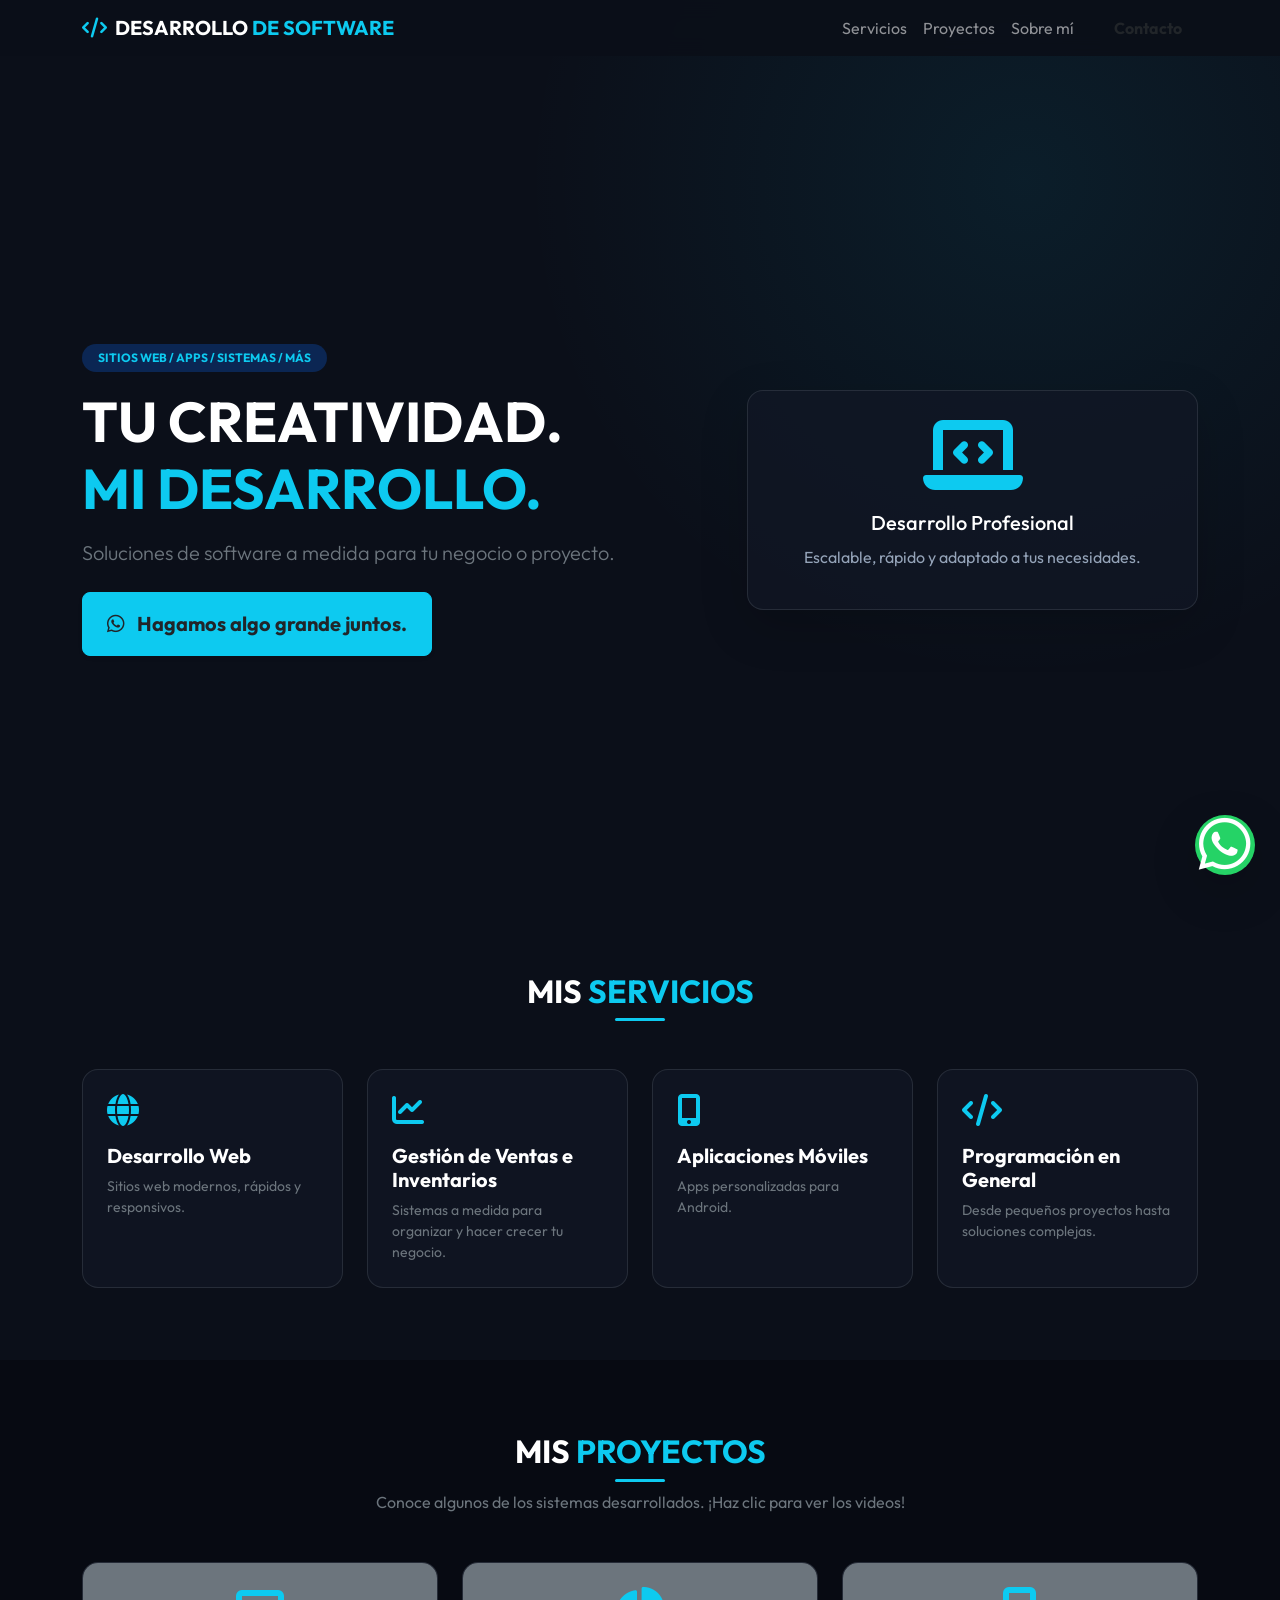
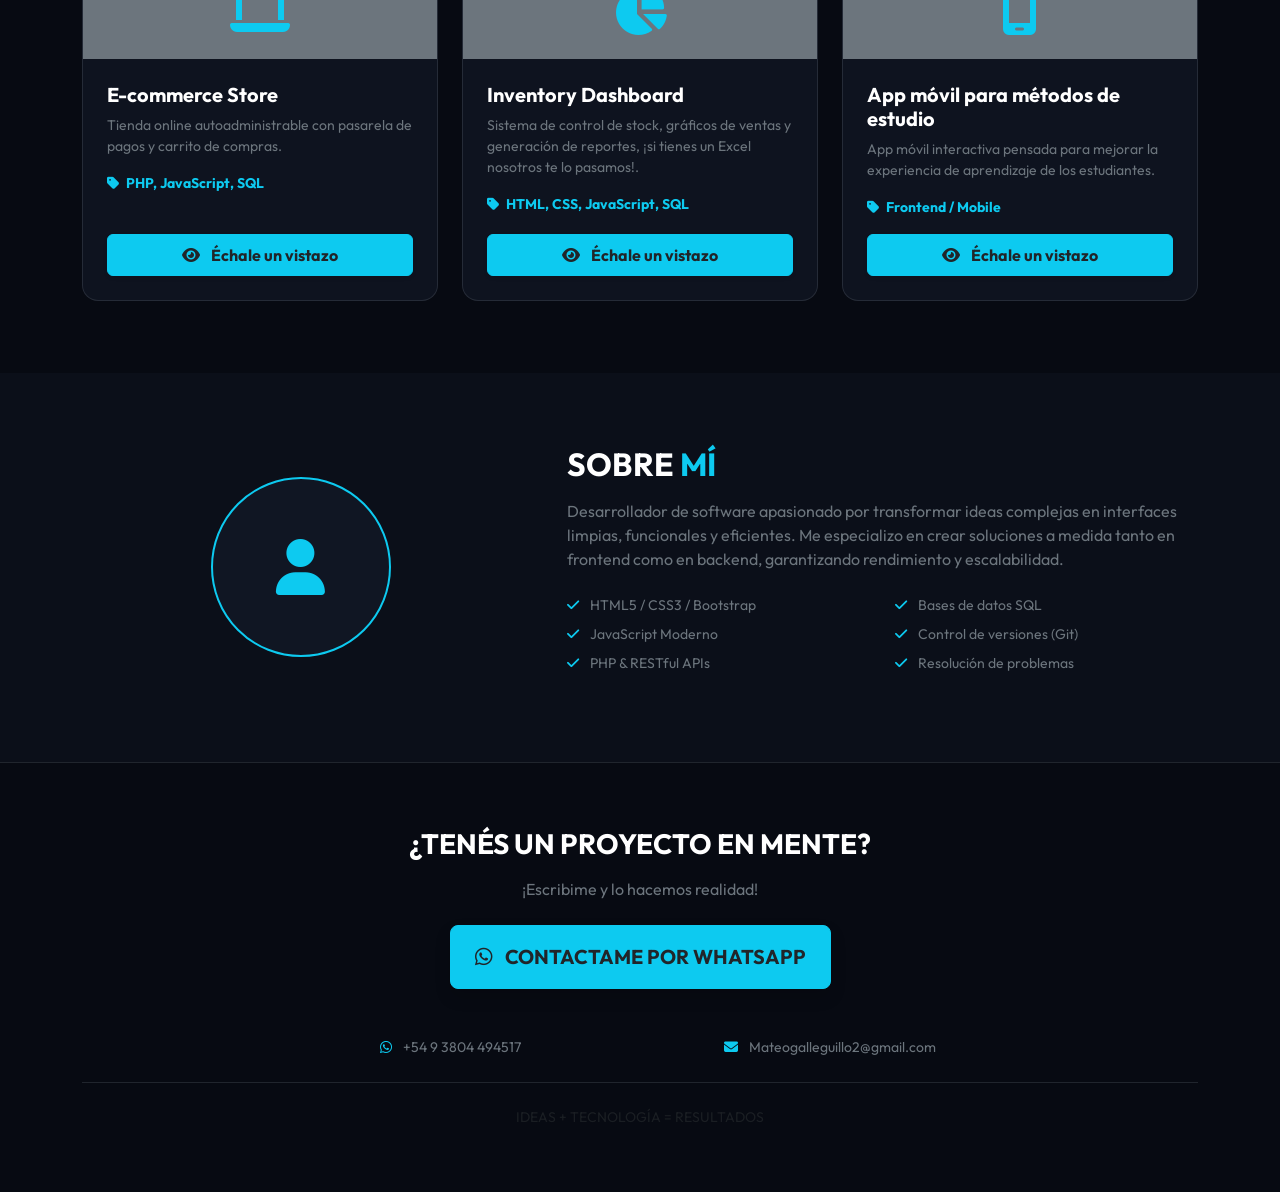
<file: index.html>
<!DOCTYPE html>
<html lang="es">
<head>
    <meta charset="UTF-8">
    <meta name="viewport" content="width=device-width, initial-scale=1.0">
    <title>Mateo | Desarrollador de Software</title>


    <link href="https://cdn.jsdelivr.net/npm/bootstrap@5.3.0/dist/css/bootstrap.min.css" rel="stylesheet">
    <link rel="stylesheet" href="https://cdnjs.cloudflare.com/ajax/libs/font-awesome/6.4.0/css/all.min.css">
    <link href="https://fonts.googleapis.com/css2?family=Outfit:wght@300;400;600;700&display=swap" rel="stylesheet">
    <link rel="stylesheet" href="style.css">
    <link rel="icon" type="image/png" href="logo.png">
<script async src="https://www.googletagmanager.com/gtag/js?id=G-41K41GR5LQ"></script>
<script>
  window.dataLayer = window.dataLayer || [];
  function gtag(){dataLayer.push(arguments);}
  gtag('js', new Date());

  gtag('config', 'G-41K41GR5LQ');
</script>
</head>
<body>

    <nav class="navbar navbar-expand-lg navbar-dark fixed-top">
        <div class="container">
            <a class="navbar-brand fw-bold" href="#">
                <i class="fa-solid fa-code text-info me-2"></i>DESARROLLO <span class="text-info">DE SOFTWARE</span>
            </a>
            <button class="navbar-toggler" type="button" data-bs-toggle="collapse" data-bs-target="#navbarNav">
                <span class="navbar-toggler-icon"></span>
            </button>
            <div class="collapse navbar-collapse justify-content-end" id="navbarNav">
                <ul class="navbar-nav">
                    <li class="nav-item"><a class="nav-link" href="#servicios">Servicios</a></li>
                    <li class="nav-item"><a class="nav-link" href="#proyectos">Proyectos</a></li>
                    <li class="nav-item"><a class="nav-link" href="#sobre-mi">Sobre mí</a></li>
                    <li class="nav-item"><a class="nav-link btn btn-info text-dark ms-lg-3 px-3 fw-bold" href="#contacto">Contacto</a></li>
                </ul>
            </div>
        </div>
    </nav>

  
    <header class="hero-section d-flex align-items-center">
        <div class="container text-center text-lg-start">
            <div class="row align-items-center">
                <div class="col-lg-7">
                    <span class="badge bg-primary bg-opacity-25 text-info mb-3 px-3 py-2 rounded-pill">SITIOS WEB / APPS / SISTEMAS / MÁS</span>
                    <h1 class="display-4 fw-bold text-white mb-3">TU CREATIVIDAD.<br><span class="text-info">MI DESARROLLO.</span></h1>
                    <p class="lead text-secondary mb-4">Soluciones de software a medida para tu negocio o proyecto.</p>
                    <a href="https://wa.me/5493804494517" target="_blank" class="btn btn-info btn-lg text-dark fw-bold px-4 py-3 shadow-sm">
                        <i class="fa-brands fa-whatsapp me-2"></i> Hagamos algo grande juntos.
                    </a>
                </div>
                <div class="col-lg-5 text-center mt-5 mt-lg-0">
                    <div class="code-card p-4 rounded-4 shadow-lg border border-secondary border-opacity-25">
                        <i class="fa-solid fa-laptop-code text-info display-1 mb-3"></i>
                        <h5 class="text-white">Desarrollo Profesional</h5>
                     <p style="color: #94a3b8; font-size: 1rem; margin-top: 10px;">
    Escalable, rápido y adaptado a tus necesidades.
</p>
                    </div>
                </div>
            </div>
        </div>
    </header>

    <section id="servicios" class="py-5">
        <div class="container py-4">
            <div class="text-center mb-5">
                <h2 class="fw-bold text-white">MIS <span class="text-info">SERVICIOS</span></h2>
                <div class="divider mx-auto bg-info mt-2"></div>
            </div>
            <div class="row g-4">
                <div class="col-md-6 col-lg-3">
                    <div class="service-card p-4 h-100 rounded-4 border border-secondary border-opacity-25">
                        <div class="icon-box text-info mb-3"><i class="fa-solid fa-globe fa-2x"></i></div>
                        <h4 class="text-white h5 fw-bold">Desarrollo Web</h4>
                        <p class="text-secondary small mb-0">Sitios web modernos, rápidos y responsivos.</p>
                    </div>
                </div>
                <div class="col-md-6 col-lg-3">
                    <div class="service-card p-4 h-100 rounded-4 border border-secondary border-opacity-25">
                        <div class="icon-box text-info mb-3"><i class="fa-solid fa-chart-line fa-2x"></i></div>
                        <h4 class="text-white h5 fw-bold">Gestión de Ventas e Inventarios</h4>
                        <p class="text-secondary small mb-0">Sistemas a medida para organizar y hacer crecer tu negocio.</p>
                    </div>
                </div>
                <div class="col-md-6 col-lg-3">
                    <div class="service-card p-4 h-100 rounded-4 border border-secondary border-opacity-25">
                        <div class="icon-box text-info mb-3"><i class="fa-solid fa-mobile-screen-button fa-2x"></i></div>
                        <h4 class="text-white h5 fw-bold">Aplicaciones Móviles</h4>
                        <p class="text-secondary small mb-0">Apps personalizadas para Android.</p>
                    </div>
                </div>
                <div class="col-md-6 col-lg-3">
                    <div class="service-card p-4 h-100 rounded-4 border border-secondary border-opacity-25">
                        <div class="icon-box text-info mb-3"><i class="fa-solid fa-code fa-2x"></i></div>
                        <h4 class="text-white h5 fw-bold">Programación en General</h4>
                        <p class="text-secondary small mb-0">Desde pequeños proyectos hasta soluciones complejas.</p>
                    </div>
                </div>
            </div>
        </div>
    </section>

    <section id="proyectos" class="py-5 bg-darker">
        <div class="container py-4">
            <div class="text-center mb-5">
                <h2 class="fw-bold text-white">MIS <span class="text-info">PROYECTOS</span></h2>
                <div class="divider mx-auto bg-info mt-2"></div>
                <p class="text-secondary mt-2">Conoce algunos de los sistemas desarrollados. ¡Haz clic para ver los videos!</p>
            </div>
            <div class="row g-4">
                <!-- Proyecto 1 -->
                <div class="col-md-4">
                    <div class="project-card rounded-4 overflow-hidden border border-secondary border-opacity-25 h-100 d-flex flex-column">
                        <div class="p-3 bg-secondary bg-opacity-15 text-center text-muted py-4">
                            <i class="fa-solid fa-laptop text-info fa-3x"></i>
                        </div>
                        <div class="p-4 d-flex flex-column flex-grow-1">
                            <h4 class="text-white h5 fw-bold">E-commerce Store</h4>
                            <p class="text-secondary small">Tienda online autoadministrable con pasarela de pagos y carrito de compras.</p>
                            <p class="text-info small fw-bold mb-3"><i class="fa-solid fa-tag me-1"></i> PHP, JavaScript, SQL</p>
                            
                            <div class="mt-auto">
                                <button type="button" class="btn btn-info text-dark fw-bold w-100 py-2 shadow-sm" data-bs-toggle="modal" data-bs-target="#modalProyecto1">
                                    <i class="fa-solid fa-eye me-2"></i> Échale un vistazo
                                </button>
                            </div>
                        </div>
                    </div>
                </div>

          
                <div class="col-md-4">
                    <div class="project-card rounded-4 overflow-hidden border border-secondary border-opacity-25 h-100 d-flex flex-column">
                        <div class="p-3 bg-secondary bg-opacity-15 text-center text-muted py-4">
                            <i class="fa-solid fa-chart-pie text-info fa-3x"></i>
                        </div>
                        <div class="p-4 d-flex flex-column flex-grow-1">
                            <h4 class="text-white h5 fw-bold">Inventory Dashboard</h4>
                            <p class="text-secondary small">Sistema de control de stock, gráficos de ventas y generación de reportes, ¡si tienes un Excel nosotros te lo pasamos!.</p>
                            <p class="text-info small fw-bold mb-3"><i class="fa-solid fa-tag me-1"></i> HTML, CSS, JavaScript, SQL</p>
                            
                            <div class="mt-auto">
                                <button type="button" class="btn btn-info text-dark fw-bold w-100 py-2 shadow-sm" data-bs-toggle="modal" data-bs-target="#modalProyecto2">
                                    <i class="fa-solid fa-eye me-2"></i> Échale un vistazo
                                </button>
                            </div>
                        </div>
                    </div>
                </div>

                <div class="col-md-4">
                    <div class="project-card rounded-4 overflow-hidden border border-secondary border-opacity-25 h-100 d-flex flex-column">
                        <div class="p-3 bg-secondary bg-opacity-15 text-center text-muted py-4">
                            <i class="fa-solid fa-mobile-screen text-info fa-3x"></i>
                        </div>
                        <div class="p-4 d-flex flex-column flex-grow-1">
                            <h4 class="text-white h5 fw-bold">App móvil para métodos de estudio</h4>
                            <p class="text-secondary small">App móvil interactiva pensada para mejorar la experiencia de aprendizaje de los estudiantes.</p>
                            <p class="text-info small fw-bold mb-3"><i class="fa-solid fa-tag me-1"></i> Frontend / Mobile</p>
                            
                            <div class="mt-auto">
                                <button type="button" class="btn btn-info text-dark fw-bold w-100 py-2 shadow-sm" data-bs-toggle="modal" data-bs-target="#modalProyecto3">
                                    <i class="fa-solid fa-eye me-2"></i> Échale un vistazo
                                </button>
                            </div>
                        </div>
                    </div>
                </div>
            </div>
        </div>
    </section>

   
    <section id="sobre-mi" class="py-5">
        <div class="container py-4">
            <div class="row align-items-center g-5">
                <div class="col-lg-5 text-center">
                    <div class="profile-placeholder rounded-circle mx-auto d-flex align-items-center justify-content-center border border-info border-2" style="width: 180px; height: 180px;">
                        <i class="fa-solid fa-user text-info display-4"></i>
                    </div>
                </div>
                <div class="col-lg-7">
                    <h2 class="fw-bold text-white mb-3">SOBRE <span class="text-info">MÍ</span></h2>
                    <p class="text-secondary">Desarrollador de software apasionado por transformar ideas complejas en interfaces limpias, funcionales y eficientes. Me especializo en crear soluciones a medida tanto en frontend como en backend, garantizando rendimiento y escalabilidad.</p>
                    <div class="row mt-4">
                        <div class="col-6">
                            <ul class="list-unstyled text-secondary small">
                                <li class="mb-2"><i class="fa-solid fa-check text-info me-2"></i> HTML5 / CSS3 / Bootstrap</li>
                                <li class="mb-2"><i class="fa-solid fa-check text-info me-2"></i> JavaScript Moderno</li>
                                <li class="mb-2"><i class="fa-solid fa-check text-info me-2"></i> PHP & RESTful APIs</li>
                            </ul>
                        </div>
                        <div class="col-6">
                            <ul class="list-unstyled text-secondary small">
                                <li class="mb-2"><i class="fa-solid fa-check text-info me-2"></i> Bases de datos SQL</li>
                                <li class="mb-2"><i class="fa-solid fa-check text-info me-2"></i> Control de versiones (Git)</li>
                                <li class="mb-2"><i class="fa-solid fa-check text-info me-2"></i> Resolución de problemas</li>
                            </ul>
                        </div>
                    </div>
                </div>
            </div>
        </div>
    </section>


    <footer id="contacto" class="py-5 bg-darker border-top border-secondary border-opacity-25">
        <div class="container text-center py-3">
            <h3 class="fw-bold text-white mb-3">¿TENÉS UN PROYECTO EN MENTE?</h3>
            <p class="text-secondary mb-4">¡Escribime y lo hacemos realidad!</p>
            <a href="https://wa.me/5493804494517" target="_blank" class="btn btn-info btn-lg text-dark fw-bold px-4 py-3 mb-5 shadow">
                <i class="fa-brands fa-whatsapp me-2"></i> CONTACTAME POR WHATSAPP
            </a>
            
            <div class="row justify-content-center g-4 text-secondary small mb-4">
                <div class="col-md-4"><i class="fa-brands fa-whatsapp text-info me-2"></i> +54 9 3804 494517</div>
                <div class="col-md-4"><i class="fa-solid fa-envelope text-info me-2"></i> Mateogalleguillo2@gmail.com</div>
            </div>
            
            <hr class="border-secondary opacity-25 my-4">
            <p class="text-muted small mb-0">IDEAS + TECNOLOGÍA = RESULTADOS</p>
        </div>
    </footer>


    <div class="modal fade" id="modalProyecto1" tabindex="-1" aria-hidden="true">
        <div class="modal-dialog modal-dialog-centered modal-lg">
            <div class="modal-content bg-dark border border-secondary text-white">
                <div class="modal-header border-bottom border-secondary">
                    <h5 class="modal-title fw-bold text-info">Pagina web "BestStreet" - Vista Previa</h5>
                    <button type="button" class="btn-close btn-close-white" data-bs-dismiss="modal" aria-label="Close"></button>
                </div>
                <div class="modal-body">
                    <div class="ratio ratio-16x9 mb-3 rounded-4 overflow-hidden shadow">
                       <video width="100%" controls preload="auto" style="display: block;">
    <source src="Beststreett.mp4" type="video/mp4">
    Tu navegador no soporta videos.
</video>
                    </div>
                    <p class="text-secondary small">Este sistema cuenta con panel de administración de productos, carrito dinámico optimizado y una interfaz completamente fluida.</p>
                </div>
                <div class="modal-footer border-top border-secondary justify-content-between">
                    <span class="text-white fw-bold">¿Te gustó el funcionamiento?</span>
                    <a href="https://wa.me/543804494517?text=Hola,%20vi%20tu%20proyecto%20de%20Pagina Web%20y%20quiero%20adquirir%20uno%20personalizado" target="_blank" class="btn btn-info text-dark fw-bold">
                        <i class="fa-brands fa-whatsapp me-2"></i> Adquiere el tuyo personalizado
                    </a>
                </div>
            </div>
        </div>
    </div>

    <div class="modal fade" id="modalProyecto2" tabindex="-1" aria-hidden="true">
        <div class="modal-dialog modal-dialog-centered modal-lg">
            <div class="modal-content bg-dark border border-secondary text-white">
                <div class="modal-header border-bottom border-secondary">
                    <h5 class="modal-title fw-bold text-info">Inventory Dashboard - Vista Previa</h5>
                    <button type="button" class="btn-close btn-close-white" data-bs-dismiss="modal" aria-label="Close"></button>
                </div>
                <div class="modal-body">
                    <div class="ratio ratio-16x9 mb-3 rounded-4 overflow-hidden shadow">
                       <video width="100%" controls preload="auto" style="display: block;">
    <source src="Dashboardd(1).mp4" type="video/mp4">
    Tu navegador no soporta videos.
</video>
                    </div>
                    <p class="text-secondary small">Sistema de control de stock y reportes en tiempo real.</p>
                </div>
                <div class="modal-footer border-top border-secondary justify-content-between">
                    <span class="text-white fw-bold">¿Te gustó el funcionamiento?</span>
                    <a href="https://wa.me/543804494517?text=Hola,%20vi%20tu%20proyecto%20de%20inventario%20y%20quiero%20uno" target="_blank" class="btn btn-info text-dark fw-bold">
                        <i class="fa-brands fa-whatsapp me-2"></i> Adquiere el tuyo personalizado
                    </a>
                </div>
            </div>
        </div>
    </div>

    <div class="modal fade" id="modalProyecto3" tabindex="-1" aria-hidden="true">
        <div class="modal-dialog modal-dialog-centered modal-lg">
            <div class="modal-content bg-dark border border-secondary text-white">
                <div class="modal-header border-bottom border-secondary">
                    <h5 class="modal-title fw-bold text-info">App de estudiantes - Vista Previa</h5>
                    <button type="button" class="btn-close btn-close-white" data-bs-dismiss="modal" aria-label="Close"></button>
                </div>
                <div class="modal-body">
                    <div class="ratio ratio-16x9 mb-3 rounded-4 overflow-hidden shadow">
                        <video width="100%" controls preload="auto" style="display: block;">
    <source src="Appmobill.mp4" type="video/mp4">
    Tu navegador no soporta videos.
</video>
                    </div>
                    <p class="text-secondary small">App interactiva para ayudar a estudiantes con sus metodos de estudio preferidos.</p>
                </div>
                <div class="modal-footer border-top border-secondary justify-content-between">
                    <span class="text-white fw-bold">¿Te gustó el funcionamiento?</span>
                    <a href="https://wa.me/543804494517?text=Hola,%20vi%20tu%20proyecto%20de%20App%20de%20Android%20y%20quiero%20adquirir%20uno%20personalizado" target="_blank" class="btn btn-info text-dark fw-bold">
                        <i class="fa-brands fa-whatsapp me-2"></i> Adquiere el tuyo personalizado
                    </a>
                </div>
            </div>
        </div>
    </div>

  
    <a href="https://wa.me/5493804494517" target="_blank" class="whatsapp-float shadow-lg" title="Escribime por WhatsApp">
        <i class="fa-brands fa-whatsapp"></i>
    </a>

    <script src="https://cdn.jsdelivr.net/npm/bootstrap@5.3.0/dist/js/bootstrap.bundle.min.js"></script>
</body>
</html>
</file>
<file: style.css>
body {
    font-family: 'Outfit', sans-serif;
    background-color: #0b0f19;
    color: #e2e8f0;
    overflow-x: hidden;
}

.bg-darker {
    background-color: #070a12;
}

/* Navbar */
.navbar {
    background-color: rgba(11, 15, 25, 0.95);
    backdrop-filter: blur(10px);
}

/* Hero Section */
.hero-section {
    min-height: 100vh;
    padding-top: 100px;
    background: radial-gradient(circle at 80% 20%, rgba(13, 202, 240, 0.08) 0%, transparent 40%);
}

.code-card, .service-card, .project-card {
    background: rgba(18, 24, 38, 0.7);
    transition: transform 0.3s ease, border-color 0.3s ease;
}

.code-card:hover, .service-card:hover, .project-card:hover {
    transform: translateY(-5px);
    border-color: rgba(13, 202, 240, 0.5) !important;
}

.divider {
    width: 50px;
    height: 3px;
    border-radius: 2px;
}

/* Profile Placeholder */
.profile-placeholder {
    width: 180px;
    height: 180px;
    background: rgba(18, 24, 38, 0.8);
}

/* WhatsApp Floating Button */
.whatsapp-float {
    position: fixed;
    bottom: 25px;
    right: 25px;
    background-color: #25d366;
    color: white;
    width: 60px;
    height: 60px;
    border-radius: 50%;
    text-align: center;
    font-size: 59px;
    box-shadow: 0 4px 10px rgba(0,0,0,0.3);
    z-index: 1000;
    display: flex;
    text-decoration: none;
    text-align: center;
    justify-content: center;
    transition: transform 0.3s ease;
}

.whatsapp-float:hover {
    transform: scale(1.2);
    color: white;
}
</file>
